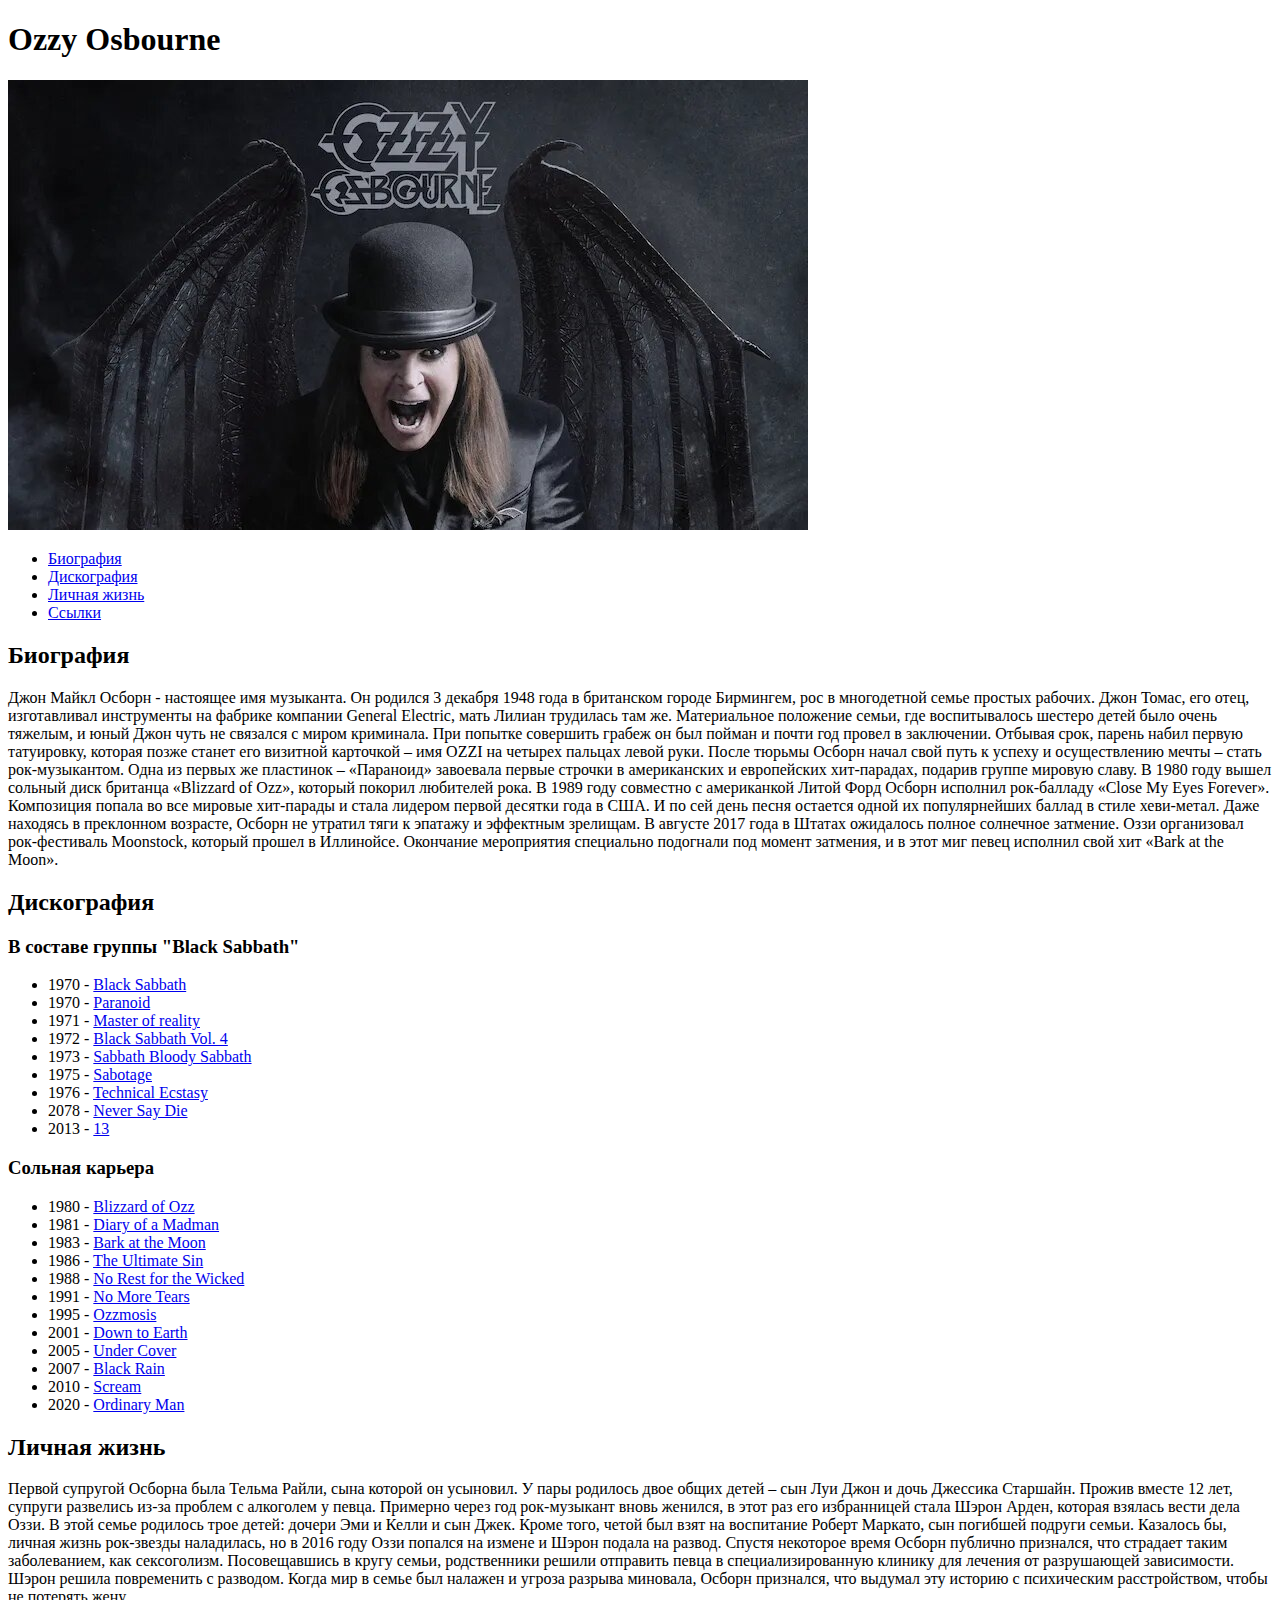
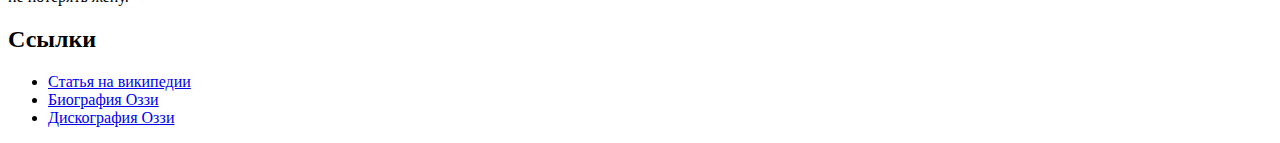
<file: 1_project/index.html>
<!DOCTYPE html>
<html lang="en">
<head>
    <meta charset="UTF-8">
    <meta http-equiv="X-UA-Compatible" content="IE=edge">
    <meta name="viewport" content="width=device-width, initial-scale=1.0">
    <title>Ozzy osbourne page</title>
</head>
<body>
    <h1>Ozzy Osbourne</h1>
    <img src="images/Ozzy_Osbourne_photo.jpg"/>
    <ul>
        <li><a href = #biography>Биография</a></li>
        <li><a href = #albums>Дискография</a></li>
        <li><a href = #personal_life>Личная жизнь</a></li>
        <li><a href = #links>Ссылки</a></li>
    </ul>
    <h2 id="biography">Биография</h2>
    <p>Джон Майкл Осборн - настоящее имя музыканта. Он родился 3 декабря 1948 года в британском городе Бирмингем, 
       рос в многодетной семье простых рабочих. Джон Томас, его отец, изготавливал инструменты на фабрике 
       компании General Electric, мать Лилиан трудилась там же. Материальное положение семьи, где воспитывалось 
       шестеро детей было очень тяжелым, и юный Джон чуть не связался с миром криминала. При попытке совершить 
       грабеж он был пойман и почти год провел в заключении. Отбывая срок, парень набил первую татуировку, которая 
       позже станет его визитной карточкой – имя OZZI на четырех пальцах левой руки. После тюрьмы Осборн начал свой 
       путь к успеху и осуществлению мечты – стать рок-музыкантом. Одна из первых же пластинок – «Параноид» завоевала 
       первые строчки в американских и европейских хит-парадах, подарив группе мировую славу. В 1980 году вышел сольный 
       диск британца «Blizzard of Ozz», который покорил любителей рока. В 1989 году совместно с американкой Литой Форд 
       Осборн исполнил рок-балладу «Close My Eyes Forever». Композиция попала во все мировые хит-парады и стала лидером 
       первой десятки года в США. И по сей день песня остается одной их популярнейших баллад в стиле хеви-метал. Даже находясь
       в преклонном возрасте, Осборн не утратил тяги к эпатажу и эффектным зрелищам. В августе 2017 года в Штатах ожидалось 
       полное солнечное затмение. Оззи организовал рок-фестиваль Moonstock, который прошел в Иллинойсе. Окончание мероприятия 
       специально подогнали под момент затмения, и в этот миг певец исполнил свой хит «Bark at the Moon».
       </p>
    <h2 id="albums">Дискография</h2>
        <h3>В составе группы "Black Sabbath"</h3>
            <ul>
                <li>1970 - <a href = "https://ru.wikipedia.org/wiki/Black_Sabbath_(%D0%B0%D0%BB%D1%8C%D0%B1%D0%BE%D0%BC)" target='_blank'>Black Sabbath</a></li>    
                <li>1970 - <a href = "https://ru.wikipedia.org/wiki/Paranoid" target='_blank'>Paranoid</a></li>
                <li>1971 - <a href = "https://ru.wikipedia.org/wiki/Master_of_Reality" target='_blank'>Master of reality</a></li>
                <li>1972 - <a href = "https://ru.wikipedia.org/wiki/Black_Sabbath_Vol._4" target='_blank'>Black Sabbath Vol. 4</a></li>
                <li>1973 - <a href = "https://ru.wikipedia.org/wiki/Sabbath_Bloody_Sabbath" target='_blank'>Sabbath Bloody Sabbath</a></li>
                <li>1975 - <a href = "https://ru.wikipedia.org/wiki/Sabotage_(%D0%B0%D0%BB%D1%8C%D0%B1%D0%BE%D0%BC_Black_Sabbath)" target='_blank'>Sabotage</a></li>
                <li>1976 - <a href = "https://ru.wikipedia.org/wiki/Technical_Ecstasy" target='_blank'>Technical Ecstasy</a></li>
                <li>2078 - <a href = "https://ru.wikipedia.org/wiki/Never_Say_Die!" target='_blank'>Never Say Die</a></li>   
                <li>2013 - <a href = "https://ru.wikipedia.org/wiki/13_(%D0%B0%D0%BB%D1%8C%D0%B1%D0%BE%D0%BC_Black_Sabbath) target='_blank'">13</a></li>             
            </ul>
        <h3>Сольная карьера</h3>
            <ul>
                <li>1980 - <a href = "https://ru.wikipedia.org/wiki/Blizzard_of_Ozz" target='_blank'>Blizzard of Ozz</a></li>  
                <li>1981 - <a href = "https://ru.wikipedia.org/wiki/Diary_of_a_Madman" target='_blank'>Diary of a Madman</a></li>
                <li>1983 - <a href = "https://ru.wikipedia.org/wiki/Bark_at_the_Moon" target='_blank'>Bark at the Moon</a></li>
                <li>1986 - <a href = "https://ru.wikipedia.org/wiki/The_Ultimate_Sin" target='_blank'>The Ultimate Sin</a></li>  
                <li>1988 - <a href = "https://ru.wikipedia.org/wiki/No_Rest_for_the_Wicked" target='_blank'>No Rest for the Wicked</a></li>
                <li>1991 - <a href = "https://ru.wikipedia.org/wiki/No_More_Tears" target='_blank'>No More Tears</a></li>  
                <li>1995 - <a href = "https://ru.wikipedia.org/wiki/Ozzmosis" target='_blank'>Ozzmosis</a></li>  
                <li>2001 - <a href = "https://ru.wikipedia.org/wiki/Down_to_Earth_(%D0%B0%D0%BB%D1%8C%D0%B1%D0%BE%D0%BC_%D0%9E%D0%B7%D0%B7%D0%B8_%D0%9E%D1%81%D0%B1%D0%BE%D1%80%D0%BD%D0%B0)" target='_blank'>Down to Earth</a></li>
                <li>2005 - <a href = "https://ru.wikipedia.org/wiki/Under_Cover" target='_blank'>Under Cover</a></li>  
                <li>2007 - <a href = "https://ru.wikipedia.org/wiki/Black_Rain_(%D0%B0%D0%BB%D1%8C%D0%B1%D0%BE%D0%BC_%D0%9E%D0%B7%D0%B7%D0%B8_%D0%9E%D1%81%D0%B1%D0%BE%D1%80%D0%BD%D0%B0)" target='_blank'>Black Rain</a></li>  
                <li>2010 - <a href = "https://ru.wikipedia.org/wiki/Scream_(%D0%B0%D0%BB%D1%8C%D0%B1%D0%BE%D0%BC)" target='_blank'>Scream</a></li>
                <li>2020 - <a href = "https://ru.wikipedia.org/wiki/Ordinary_Man" target='_blank'>Ordinary Man</a></li>    
           </ul>            
    <h2 id="personal_life">Личная жизнь</h2>
    <p>Первой супругой Осборна была Тельма Райли, сына которой он усыновил. У пары родилось двое общих детей – сын 
        Луи Джон и дочь Джессика Старшайн. Прожив вместе 12 лет, супруги развелись из-за проблем с алкоголем у певца.
        Примерно через год рок-музыкант вновь женился, в этот раз его избранницей стала Шэрон Арден, которая взялась вести дела Оззи. 
        В этой семье родилось трое детей: дочери Эми и Келли и сын Джек. Кроме того, четой был взят на воспитание Роберт Маркато, сын
        погибшей подруги семьи. Казалось бы, личная жизнь рок-звезды наладилась, но в 2016 году Оззи попался на измене и Шэрон подала
        на развод. Спустя некоторое время Осборн публично признался, что страдает таким заболеванием, как сексоголизм. Посовещавшись
        в кругу семьи, родственники решили отправить певца в специализированную клинику для лечения от разрушающей зависимости. 
        Шэрон решила повременить с разводом. Когда мир в семье был налажен и угроза разрыва миновала, Осборн признался, что выдумал 
        эту историю с психическим расстройством, чтобы не потерять жену.</p>
    <h2 id="links">Ссылки</h2>
        <ul>
            <li><a href="https://ru.wikipedia.org/wiki/%D0%9E%D1%81%D0%B1%D0%BE%D1%80%D0%BD,_%D0%9E%D0%B7%D0%B7%D0%B8" target='_blank'>Статья на википедии</a></li>
            <li><a href="https://biographe.ru/znamenitosti/ozzi-osborn/" target='_blank'>Биография Оззи</a></li>
            <li><a href="https://www.darkside.ru/band/1057/" target='_blank'>Дискография Оззи</a></li>
        </ul>
</body>
</html>
</file>
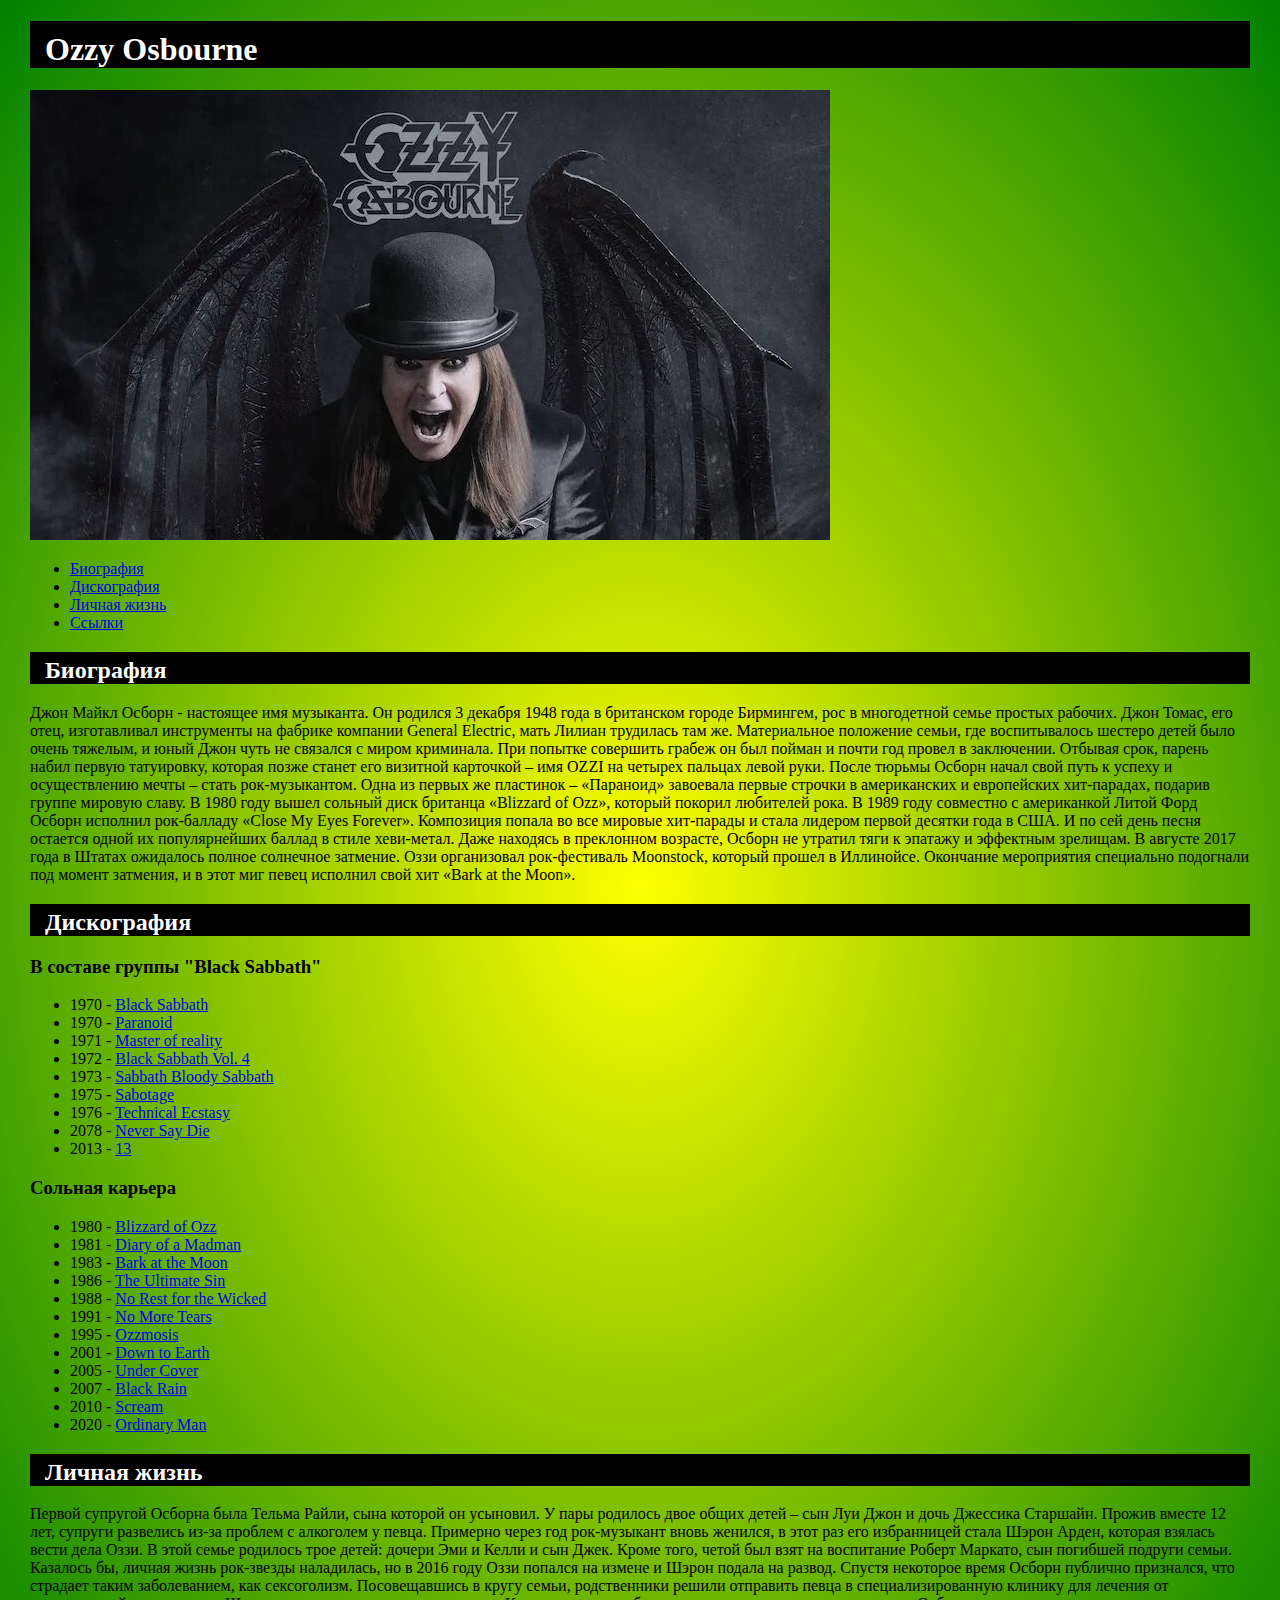
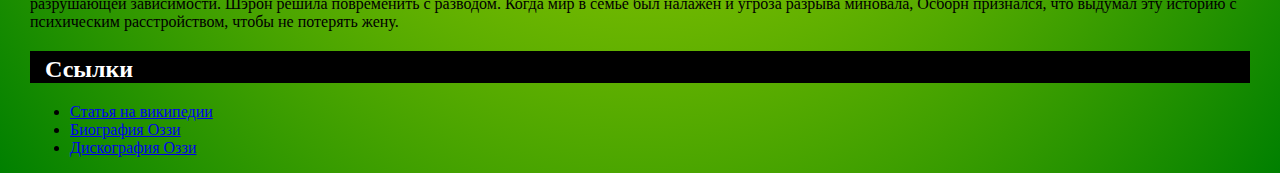
<file: 2_project/index.html>
<!DOCTYPE html>
<html lang="en">
<head>
    <meta charset="UTF-8">
    <meta http-equiv="X-UA-Compatible" content="IE=edge">
    <meta name="viewport" content="width=device-width, initial-scale=1.0">
    <title>Ozzy osbourne page</title>
    <link rel="stylesheet" href="styles.css">
</head>
<body>
    <h1 class="header">Ozzy Osbourne</h1>
    <img src="images/Ozzy_Osbourne_photo.jpg"/>
    <ul>
        <li><a href = #biography>Биография</a></li>
        <li><a href = #albums>Дискография</a></li>
        <li><a href = #personal_life>Личная жизнь</a></li>
        <li><a href = #links>Ссылки</a></li>
    </ul>
    <h2 class="header" id="biography">Биография</h2>
    <p>Джон Майкл Осборн - настоящее имя музыканта. Он родился 3 декабря 1948 года в британском городе Бирмингем, 
       рос в многодетной семье простых рабочих. Джон Томас, его отец, изготавливал инструменты на фабрике 
       компании General Electric, мать Лилиан трудилась там же. Материальное положение семьи, где воспитывалось 
       шестеро детей было очень тяжелым, и юный Джон чуть не связался с миром криминала. При попытке совершить 
       грабеж он был пойман и почти год провел в заключении. Отбывая срок, парень набил первую татуировку, которая 
       позже станет его визитной карточкой – имя OZZI на четырех пальцах левой руки. После тюрьмы Осборн начал свой 
       путь к успеху и осуществлению мечты – стать рок-музыкантом. Одна из первых же пластинок – «Параноид» завоевала 
       первые строчки в американских и европейских хит-парадах, подарив группе мировую славу. В 1980 году вышел сольный 
       диск британца «Blizzard of Ozz», который покорил любителей рока. В 1989 году совместно с американкой Литой Форд 
       Осборн исполнил рок-балладу «Close My Eyes Forever». Композиция попала во все мировые хит-парады и стала лидером 
       первой десятки года в США. И по сей день песня остается одной их популярнейших баллад в стиле хеви-метал. Даже находясь
       в преклонном возрасте, Осборн не утратил тяги к эпатажу и эффектным зрелищам. В августе 2017 года в Штатах ожидалось 
       полное солнечное затмение. Оззи организовал рок-фестиваль Moonstock, который прошел в Иллинойсе. Окончание мероприятия 
       специально подогнали под момент затмения, и в этот миг певец исполнил свой хит «Bark at the Moon».
       </p>
    <h2 class="header" id="albums">Дискография</h2>
        <h3>В составе группы "Black Sabbath"</h3>
            <ul>
                <li>1970 - <a href = "https://ru.wikipedia.org/wiki/Black_Sabbath_(%D0%B0%D0%BB%D1%8C%D0%B1%D0%BE%D0%BC)" target='_blank'>Black Sabbath</a></li>    
                <li>1970 - <a href = "https://ru.wikipedia.org/wiki/Paranoid" target='_blank'>Paranoid</a></li>
                <li>1971 - <a href = "https://ru.wikipedia.org/wiki/Master_of_Reality" target='_blank'>Master of reality</a></li>
                <li>1972 - <a href = "https://ru.wikipedia.org/wiki/Black_Sabbath_Vol._4" target='_blank'>Black Sabbath Vol. 4</a></li>
                <li>1973 - <a href = "https://ru.wikipedia.org/wiki/Sabbath_Bloody_Sabbath" target='_blank'>Sabbath Bloody Sabbath</a></li>
                <li>1975 - <a href = "https://ru.wikipedia.org/wiki/Sabotage_(%D0%B0%D0%BB%D1%8C%D0%B1%D0%BE%D0%BC_Black_Sabbath)" target='_blank'>Sabotage</a></li>
                <li>1976 - <a href = "https://ru.wikipedia.org/wiki/Technical_Ecstasy" target='_blank'>Technical Ecstasy</a></li>
                <li>2078 - <a href = "https://ru.wikipedia.org/wiki/Never_Say_Die!" target='_blank'>Never Say Die</a></li>   
                <li>2013 - <a href = "https://ru.wikipedia.org/wiki/13_(%D0%B0%D0%BB%D1%8C%D0%B1%D0%BE%D0%BC_Black_Sabbath) target='_blank'">13</a></li>             
            </ul>
        <h3>Сольная карьера</h3>
            <ul>
                <li>1980 - <a href = "https://ru.wikipedia.org/wiki/Blizzard_of_Ozz" target='_blank'>Blizzard of Ozz</a></li>  
                <li>1981 - <a href = "https://ru.wikipedia.org/wiki/Diary_of_a_Madman" target='_blank'>Diary of a Madman</a></li>
                <li>1983 - <a href = "https://ru.wikipedia.org/wiki/Bark_at_the_Moon" target='_blank'>Bark at the Moon</a></li>
                <li>1986 - <a href = "https://ru.wikipedia.org/wiki/The_Ultimate_Sin" target='_blank'>The Ultimate Sin</a></li>  
                <li>1988 - <a href = "https://ru.wikipedia.org/wiki/No_Rest_for_the_Wicked" target='_blank'>No Rest for the Wicked</a></li>
                <li>1991 - <a href = "https://ru.wikipedia.org/wiki/No_More_Tears" target='_blank'>No More Tears</a></li>  
                <li>1995 - <a href = "https://ru.wikipedia.org/wiki/Ozzmosis" target='_blank'>Ozzmosis</a></li>  
                <li>2001 - <a href = "https://ru.wikipedia.org/wiki/Down_to_Earth_(%D0%B0%D0%BB%D1%8C%D0%B1%D0%BE%D0%BC_%D0%9E%D0%B7%D0%B7%D0%B8_%D0%9E%D1%81%D0%B1%D0%BE%D1%80%D0%BD%D0%B0)" target='_blank'>Down to Earth</a></li>
                <li>2005 - <a href = "https://ru.wikipedia.org/wiki/Under_Cover" target='_blank'>Under Cover</a></li>  
                <li>2007 - <a href = "https://ru.wikipedia.org/wiki/Black_Rain_(%D0%B0%D0%BB%D1%8C%D0%B1%D0%BE%D0%BC_%D0%9E%D0%B7%D0%B7%D0%B8_%D0%9E%D1%81%D0%B1%D0%BE%D1%80%D0%BD%D0%B0)" target='_blank'>Black Rain</a></li>  
                <li>2010 - <a href = "https://ru.wikipedia.org/wiki/Scream_(%D0%B0%D0%BB%D1%8C%D0%B1%D0%BE%D0%BC)" target='_blank'>Scream</a></li>
                <li>2020 - <a href = "https://ru.wikipedia.org/wiki/Ordinary_Man" target='_blank'>Ordinary Man</a></li>    
           </ul>            
    <h2 class="header" id="personal_life">Личная жизнь</h2>
    <p>Первой супругой Осборна была Тельма Райли, сына которой он усыновил. У пары родилось двое общих детей – сын 
        Луи Джон и дочь Джессика Старшайн. Прожив вместе 12 лет, супруги развелись из-за проблем с алкоголем у певца.
        Примерно через год рок-музыкант вновь женился, в этот раз его избранницей стала Шэрон Арден, которая взялась вести дела Оззи. 
        В этой семье родилось трое детей: дочери Эми и Келли и сын Джек. Кроме того, четой был взят на воспитание Роберт Маркато, сын
        погибшей подруги семьи. Казалось бы, личная жизнь рок-звезды наладилась, но в 2016 году Оззи попался на измене и Шэрон подала
        на развод. Спустя некоторое время Осборн публично признался, что страдает таким заболеванием, как сексоголизм. Посовещавшись
        в кругу семьи, родственники решили отправить певца в специализированную клинику для лечения от разрушающей зависимости. 
        Шэрон решила повременить с разводом. Когда мир в семье был налажен и угроза разрыва миновала, Осборн признался, что выдумал 
        эту историю с психическим расстройством, чтобы не потерять жену.</p>
    <h2 class="header" id="links">Ссылки</h2>
        <ul>
            <li><a href="https://ru.wikipedia.org/wiki/%D0%9E%D1%81%D0%B1%D0%BE%D1%80%D0%BD,_%D0%9E%D0%B7%D0%B7%D0%B8" target='_blank'>Статья на википедии</a></li>
            <li><a href="https://biographe.ru/znamenitosti/ozzi-osborn/" target='_blank'>Биография Оззи</a></li>
            <li><a href="https://www.darkside.ru/band/1057/" target='_blank'>Дискография Оззи</a></li>
        </ul>
</body>
</html>
</file>
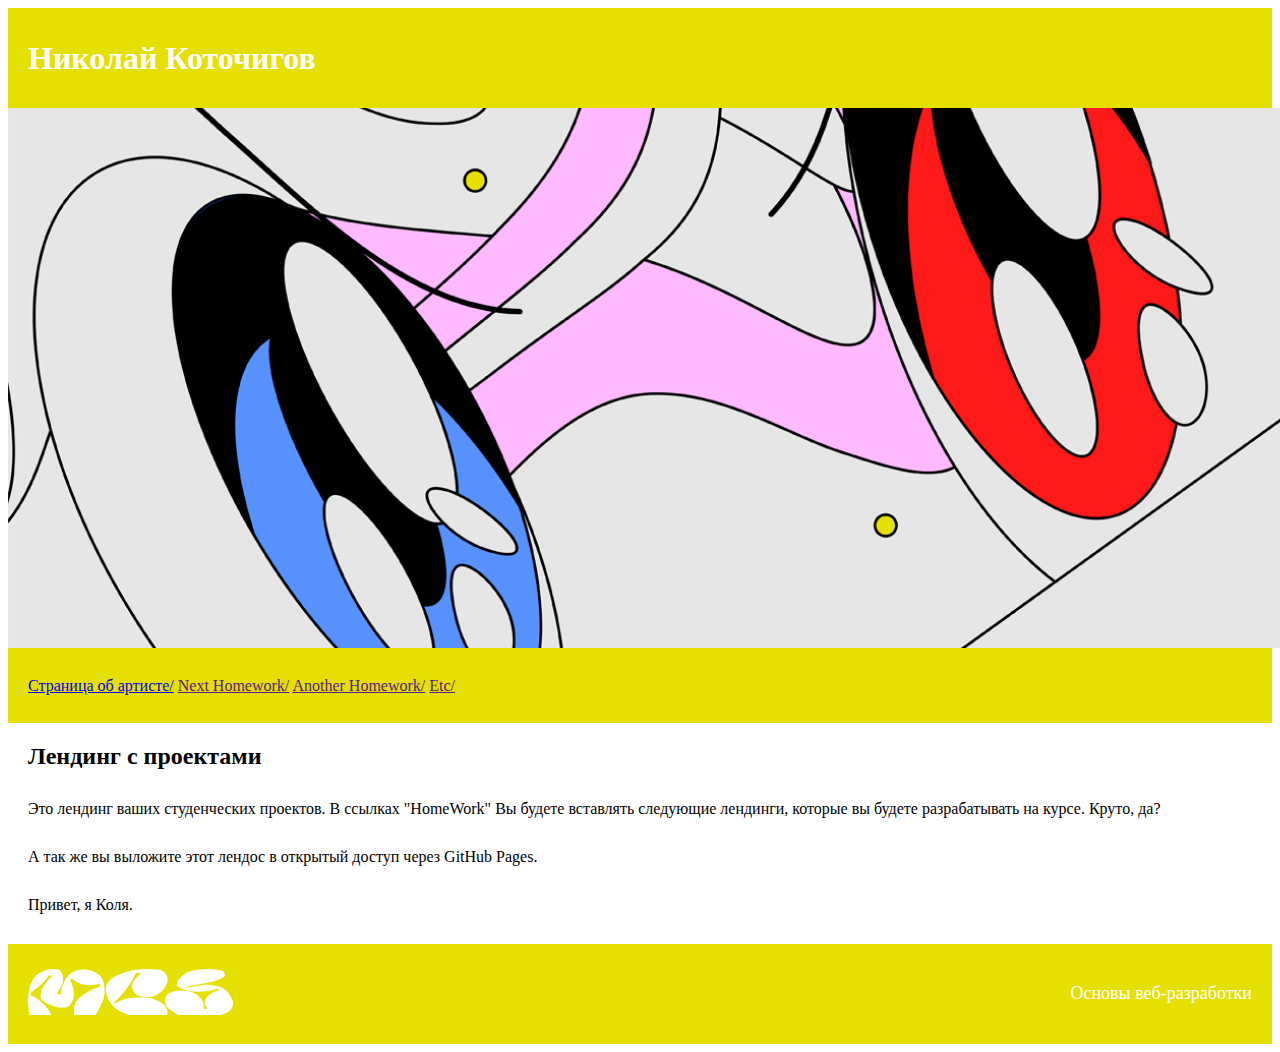
<file: 3_project/index.html>
<!DOCTYPE html>
<html lang="en">
<head>
    <meta charset="UTF-8">
    <meta http-equiv="X-UA-Compatible" content="IE=edge">
    <meta name="viewport" content="width=device-width, initial-scale=1.0">
    <title>My project page</title>
    <link rel="stylesheet" href="styles.css">
</head>
<body>
    <div class="header">
        <h1 class="header_item">Николай Коточигов</h1>
    </div>
    <div class="main_image"></div>
    <div class="links">
        <div class="links_item">
            <a href="../2_project/index.html" target='_blank'>Страница об артисте/</a>
            <a href="" target='_blank'>Next Homework/</a>
            <a href="" target='_blank'>Another Homework/</a>
            <a href="" target='_blank'>Etc/</a>
        </div>
    </div>
    <div class="lending">
        <h2 style="margin-top: 50p; margin-bottom: 30px">Лендинг с проектами</h2>
        <p class="lending_item">Это лендинг ваших студенческих проектов. В ссылках "HomeWork" Вы будете вставлять следующие лендинги,
        которые вы будете разрабатывать на курсе. Круто, да?</p>
        <p class="lending_item">А так же вы выложите этот лендос в открытый доступ через GitHub Pages.</p>
        <p class="lending_item">Привет, я Коля.</p>
    </div>
    <div class="footer">
        <div class="footer_first"><img src="images/logo.svg"></div>
        <div class="footer_last">Основы веб-разработки</div>   
    </div>
</body>
</file>
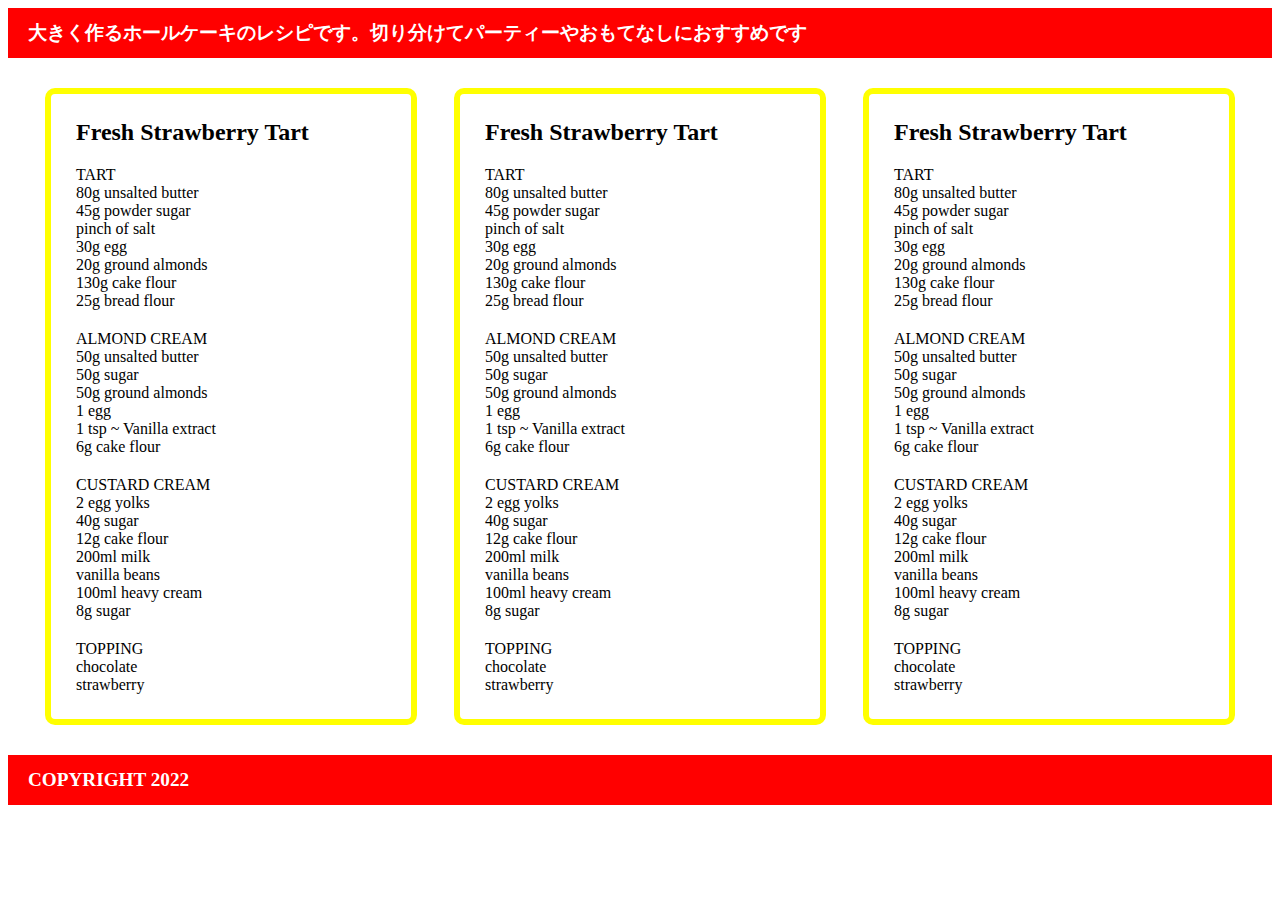
<file: 4_project/index.html>
<!DOCTYPE html>
<html lang="en">

<head>
    <meta charset="UTF-8">
    <meta http-equiv="X-UA-Compatible" content="IE=edge">
    <meta name="viewport" content="width=device-width, initial-scale=1.0">
    <title>My project page</title>
    <link rel="stylesheet" href="styles.css">
</head>

<body>
    <div class="header">
        <h1 id="header-top-bottom">大きく作るホールケーキのレシピです。切り分けてパーティーやおもてなしにおすすめです</h1>
    </div>
    <div class="items-container">
        <div class="items-box">
            <ul class="item-list">
                <li>
                    <h2>Fresh Strawberry Tart</h2>
                </li>
            </ul>
            <ul class="item-list">
                <li>TART</li>
                <li>80g unsalted butter</li>
                <li>45g powder sugar</li>
                <li>pinch of salt</li>
                <li>30g egg</li>
                <li>20g ground almonds</li>
                <li>130g cake flour</li>
                <li>25g bread flour</li>
            </ul>
            <ul class="item-list">
                <li>ALMOND CREAM</li>
                <li>50g unsalted butter</li>
                <li>50g sugar</li>
                <li>50g ground almonds</li>
                <li>1 egg</li>
                <li>1 tsp ~ Vanilla extract</li>
                <li>6g cake flour</li>
            </ul>
            <ul class="item-list">
                <li>CUSTARD CREAM</li>
                <li>2 egg yolks</li>
                <li>40g sugar</li>
                <li>12g cake flour</li>
                <li>200ml milk</li>
                <li>vanilla beans</li>
                <li>100ml heavy cream</li>
                <li>8g sugar</li>
            </ul>
            <ul class="item-list">
                <li>TOPPING</li>
                <li>chocolate</li>
                <li>strawberry</li>
            </ul>
        </div>
        <div class="items-box">
            <ul class="item-list">
                <li>
                    <h2>Fresh Strawberry Tart</h2>
                </li>
            </ul>
            <ul class="item-list">
                <li>TART</li>
                <li>80g unsalted butter</li>
                <li>45g powder sugar</li>
                <li>pinch of salt</li>
                <li>30g egg</li>
                <li>20g ground almonds</li>
                <li>130g cake flour</li>
                <li>25g bread flour</li>
            </ul>
            <ul class="item-list">
                <li>ALMOND CREAM</li>
                <li>50g unsalted butter</li>
                <li>50g sugar</li>
                <li>50g ground almonds</li>
                <li>1 egg</li>
                <li>1 tsp ~ Vanilla extract</li>
                <li>6g cake flour</li>
            </ul>
            <ul class="item-list">
                <li>CUSTARD CREAM</li>
                <li>2 egg yolks</li>
                <li>40g sugar</li>
                <li>12g cake flour</li>
                <li>200ml milk</li>
                <li>vanilla beans</li>
                <li>100ml heavy cream</li>
                <li>8g sugar</li>
            </ul>
            <ul class="item-list">
                <li>TOPPING</li>
                <li>chocolate</li>
                <li>strawberry</li>
            </ul>
        </div>
        <div class="items-box">
            <ul class="item-list">
                <li>
                    <h2>Fresh Strawberry Tart</h2>
                </li>
            </ul>
            <ul class="item-list">
                <li>TART</li>
                <li>80g unsalted butter</li>
                <li>45g powder sugar</li>
                <li>pinch of salt</li>
                <li>30g egg</li>
                <li>20g ground almonds</li>
                <li>130g cake flour</li>
                <li>25g bread flour</li>
            </ul>
            <ul class="item-list">
                <li>ALMOND CREAM</li>
                <li>50g unsalted butter</li>
                <li>50g sugar</li>
                <li>50g ground almonds</li>
                <li>1 egg</li>
                <li>1 tsp ~ Vanilla extract</li>
                <li>6g cake flour</li>
            </ul>
            <ul class="item-list">
                <li>CUSTARD CREAM</li>
                <li>2 egg yolks</li>
                <li>40g sugar</li>
                <li>12g cake flour</li>
                <li>200ml milk</li>
                <li>vanilla beans</li>
                <li>100ml heavy cream</li>
                <li>8g sugar</li>
            </ul>
            <ul class="item-list">
                <li>TOPPING</li>
                <li>chocolate</li>
                <li>strawberry</li>
            </ul>
        </div>
    </div>
    <div class="footer">
        <h1 id="header-top-bottom">COPYRIGHT 2022</h1>
    </div>
</body>
</file>
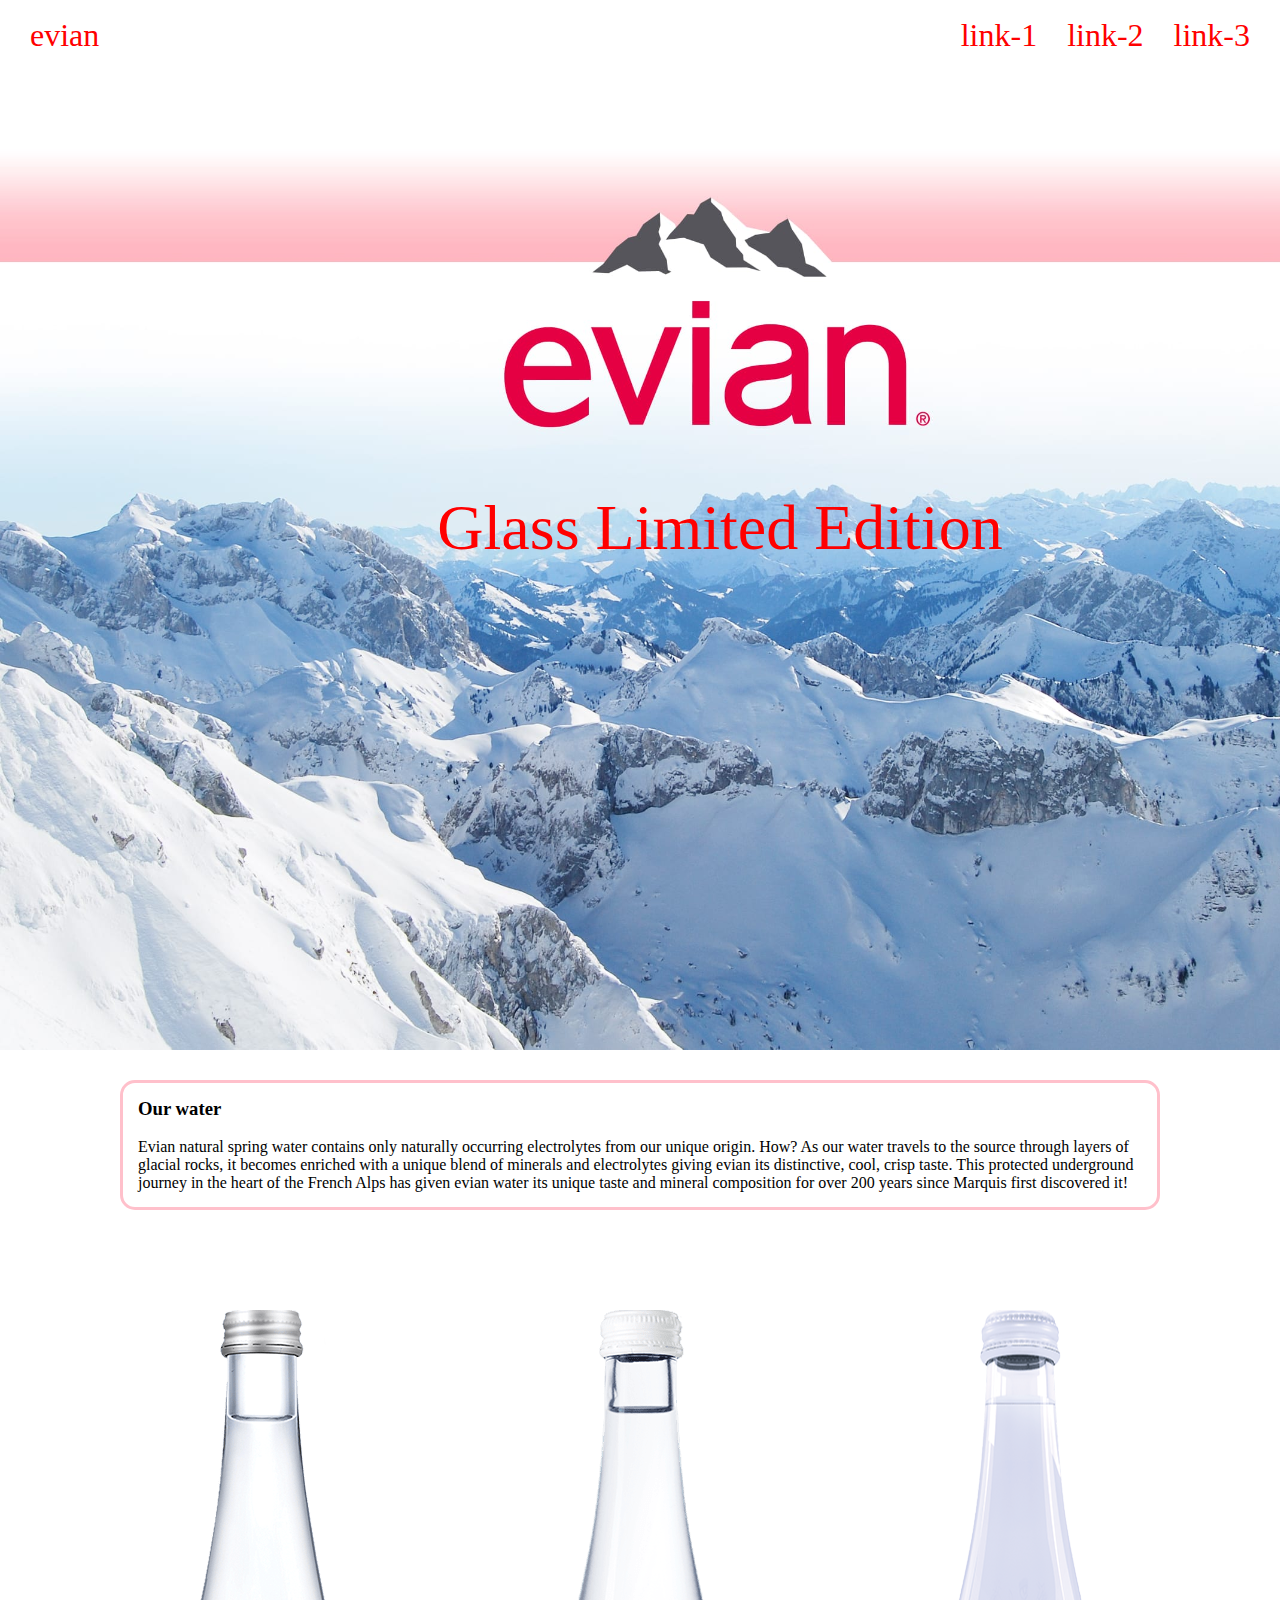
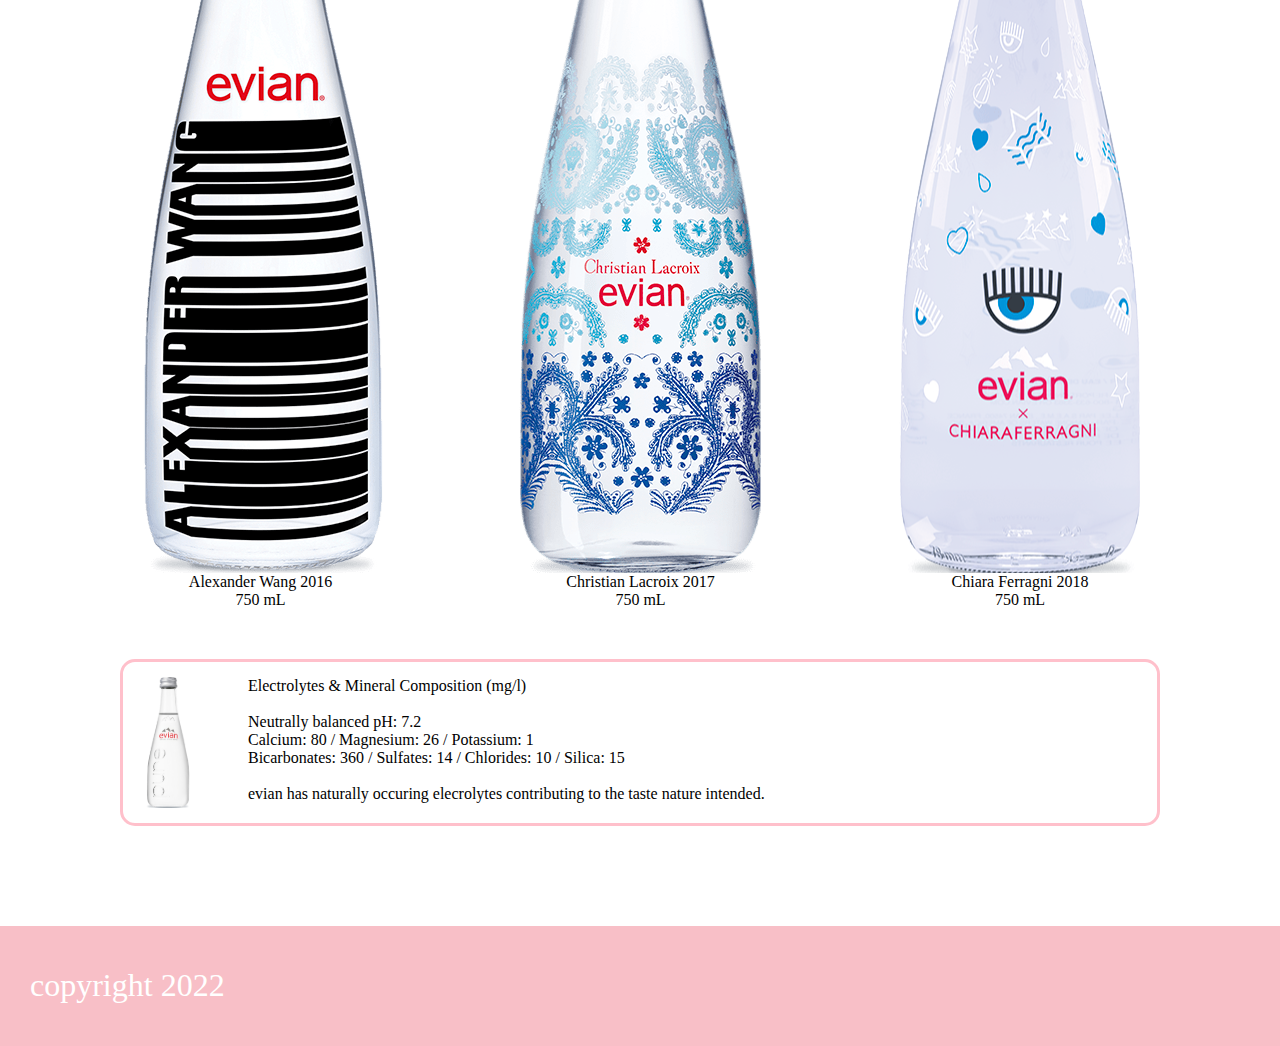
<file: 5_project/index.html>
<!DOCTYPE html>
<html lang="en">

<head>
    <meta charset="UTF-8">
    <meta http-equiv="X-UA-Compatible" content="IE=edge">
    <meta name="viewport" content="width=device-width, initial-scale=1.0">
    <title>My project page</title>
    <link rel="stylesheet" href="styles.css">
</head>

<body>
    <div class="header">
        <div class="header-items">
            <div id="header-left">evian</div>
            <div class="link-items">
                <div class="link-item">link-1</div>
                <div class="link-item">link-2</div>
                <div class="link-item">link-3</div>
            </div>
        </div>
    </div>
    <div class="evian-image">
        <div class="evian-text">Glass Limited Edition</div>
    </div>
    <div class="water-box-container">
        <div class="water-box water-box-top">
            <h3>Our water</h3>
            <br>
            <div>
                Evian natural spring water contains only naturally occurring electrolytes from our unique origin.
                How? As our water travels to the source through layers of glacial rocks, it becomes enriched with
                a unique blend of minerals and electrolytes giving evian its distinctive, cool, crisp taste. This
                protected underground journey in the heart of the French Alps has given evian water its unique
                taste and mineral composition for over 200 years since Marquis first discovered it!</div>
        </div>
        <div class="evian-photos">
            <figure class="evian">
                <img class="evian-photo" src="images/evian-1.svg">
                <figcaption>Alexander Wang 2016</figcaption>
                <figcaption>750 mL</figcaption>
            </figure>
            <figure class="evian">
                <img class="evian-photo" src="images/evian-2.svg">
                <figcaption>Christian Lacroix 2017</figcaption>
                <figcaption>750 mL</figcaption>
            </figure>
            <figure class="evian">
                <img class="evian-photo" src="images/evian-3.svg">
                <figcaption>Chiara Ferragni 2018</figcaption>
                <figcaption>750 mL</figcaption>
            </figure>
        </div>
        <div class="water-box water-box-bottom">
            <img class="water-box-picture" src="images/evian-small.svg" width="60px">
            <ul class="evian-discription">
                <li>Electrolytes & Mineral Composition (mg/l)</li>
                <br>
                <li>Neutrally balanced pH: 7.2</li>
                <li>Calcium: 80 / Magnesium: 26 / Potassium: 1</li>
                <li>Bicarbonates: 360 / Sulfates: 14 / Chlorides: 10 / Silica: 15</li>
                <br>
                <li>evian has naturally occuring elecrolytes contributing to the taste nature intended.</li>
            </ul>
        </div>
    </div>
    <div class="footer">
        <p>copyright 2022</p>
    </div>
</body>
</file>
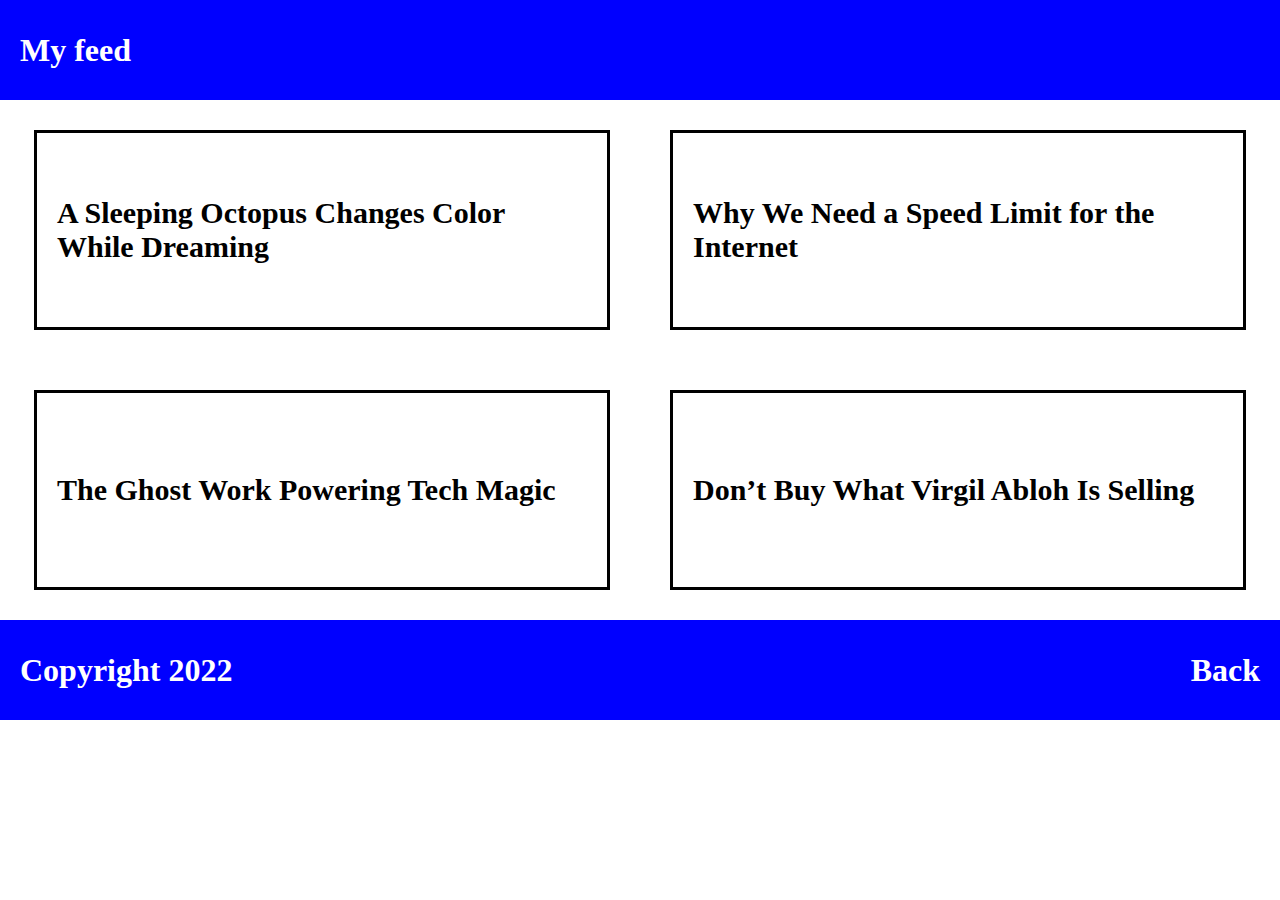
<file: 6_project/index.html>
<!DOCTYPE html>
<html lang="en">

<head>
    <meta charset="UTF-8">
    <meta http-equiv="X-UA-Compatible" content="IE=edge">
    <meta name="viewport" content="width=device-width, initial-scale=1.0">
    <title>My project page</title>
    <link rel="stylesheet" href="styles.css">
</head>

<body>
    <header class="section menu">
        <h1>My feed</h1>
    </header>
    <div class="items">
        <div class="section item">
            <p>A Sleeping Octopus Changes Color While Dreaming</p>
        </div>
        <div class="section item">
            <p>Why We Need a Speed Limit for the Internet</p>
        </div>
        <div class="section item">
            <p>The Ghost Work Powering Tech Magic</p>
        </div>
        <div class="section item">
            <p>Don’t Buy What Virgil Abloh Is Selling</p>
        </div>
    </div>
    <footer class="section menu">
        <h1>Copyright 2022</h1>
        <h1>Back</h1>
    </footer>
</body>
</file>
<file: 2_project/styles.css>
body {
    background: radial-gradient(yellow, green);
    margin-left: 30px;
    margin-right: 30px;
}

.header {
    color: white;
    background-color: black;
}

h1 {
    padding-left: 15px;
    padding-top: 10px;
}

h2 {
    padding-left: 15px;
    padding-top: 5px;
}
</file>
<file: 3_project/styles.css>
.header {
    display: flex;
    align-items: center;
    height: 100px;
    background-color: #E5E000;
}

.header_item{
    color: white;
    margin-left: 20px;
}

.main_image{
    display: flex;
    width: 1424px;
    height: 540px;
    background-image: url(images/drico.jpeg);
    background-size: cover;
    background-position: center;
}

.links{
    display: flex;
    align-items: center;
    height: 75px;
    background-color: #E5E000;
}

.links_item{
    color: white;
    margin-left: 20px;
}

.lending{
    margin-left: 20px;
}

.lending_item{
    margin-bottom: 30px
}

.footer {
    display: flex;
    align-items: center;
    height: 100px;
    background-color: #E5E000;
    justify-content: space-between;
}

.footer_first{
    margin-left: 20px;
}

.footer_last{
    font-size:large;
    margin-right: 20px;
    color: white;
}
</file>
<file: 4_project/styles.css>
.header {
    display: flex;
    align-items: center;
    height: 50px;
    background-color: red;
    margin-bottom: 30px
}

.footer {
    display: flex;
    align-items: center;
    height: 50px;
    background-color: red;
    margin-top: 30px
}

.items-container {
    display: flex;
    align-items: center; 
    justify-content: space-evenly;
}

.items-box {
    width: 350px;
    border-color: yellow;
    border-style: solid;
    border-width: 6px;
    padding: 5px;
    border-radius: 10px;   
}

.item-list {
    padding: 0px;
    margin-left: 20px;
    list-style: none;
    margin-bottom: 20px;    
}

#header-top-bottom {
    margin-left: 20px;
    color: white;
    font-size: 120%;
}
</file>
<file: 5_project/styles.css>
* {
    margin: 0;
    padding: 0;
}

.header {
    position: sticky;
    top: 0;
    z-index: 2;
}

.header-items {
    display: flex;
    align-items: center;
    justify-content: space-between;
    height: 70px;
    background-color: white;
    margin-bottom: 30px;
}

#header-left {
    color: red;
    margin-left: 30px;
    font-size: 200%;
}

.link-items {
    display: flex;
    align-items: center;
    margin-right: 30px;
    height: 100%;
}

.link-item {
    color: red;
    margin-left: 30px;
    font-size: 200%;
}

.evian-image {
    background-image: url(images/evian_png.jpeg);
    background-size: contain;
    width: 1440px;
    height: 950px;
    position: relative;
    margin-bottom: 30px;
}

.evian-text {
    position: absolute;
    top: 45%;
    left: 50%;
    transform: translate(-50%, -50%);
    font-size: 400%;
    color: red;
}

.water-box-container {
    width: 1040px;
    margin: 0 auto;
}

.water-box {
    margin-bottom: 100px;
    border: solid;
    border-color: pink;
    border-radius: 15px;
    padding: 15px;
}

.water-box-top{
    display: flex;
    flex-direction: column;
}

.water-box-bottom{
    display: flex;
}

.evian-photos {
    display: flex;
    justify-content: space-between;
    margin-bottom: 50px;
}

.evian-photo {
    display: block;
    margin: 0 auto;
}

figcaption {
    text-align: center; 
}

.evian-discription{
    list-style: none;
}

.water-box-picture{
    margin-right: 50px;
}

.footer{
    font-size: 200%;
   
}

.footer{
    background-color: #F8BFC7;
    height: 120px;
    display: flex;
    align-items: center
 }   

 .footer p {
    color: white;
    margin-left: 30px;
}
</file>
<file: 6_project/styles.css>
* {
    margin: 0;
    padding: 0;
    box-sizing: border-box;
}

.items {
    display: flex;
    justify-content: center;
    flex-wrap: wrap;
}

.section {
    width: 100%;
    display: flex;
    align-items: center;
}

.item {
    width: 100%;
    height: 200px;
    border-color: black;
    border: solid;
    font-size: 30px;
    margin: 30px;
    padding: 20px;
}

.menu {
    height: 100px;
    background-color: blue;
    justify-content: space-between;
}

.menu h1 {
    color: white;
    margin-left: 20px;
    margin-right: 20px;
}

.section p {
    font-weight: bold;
}

@media only screen and (min-width: 845px) {
    .page {
        margin: 0 auto;
    }

    .item {
        width: 45%;
    }
}
</file>
